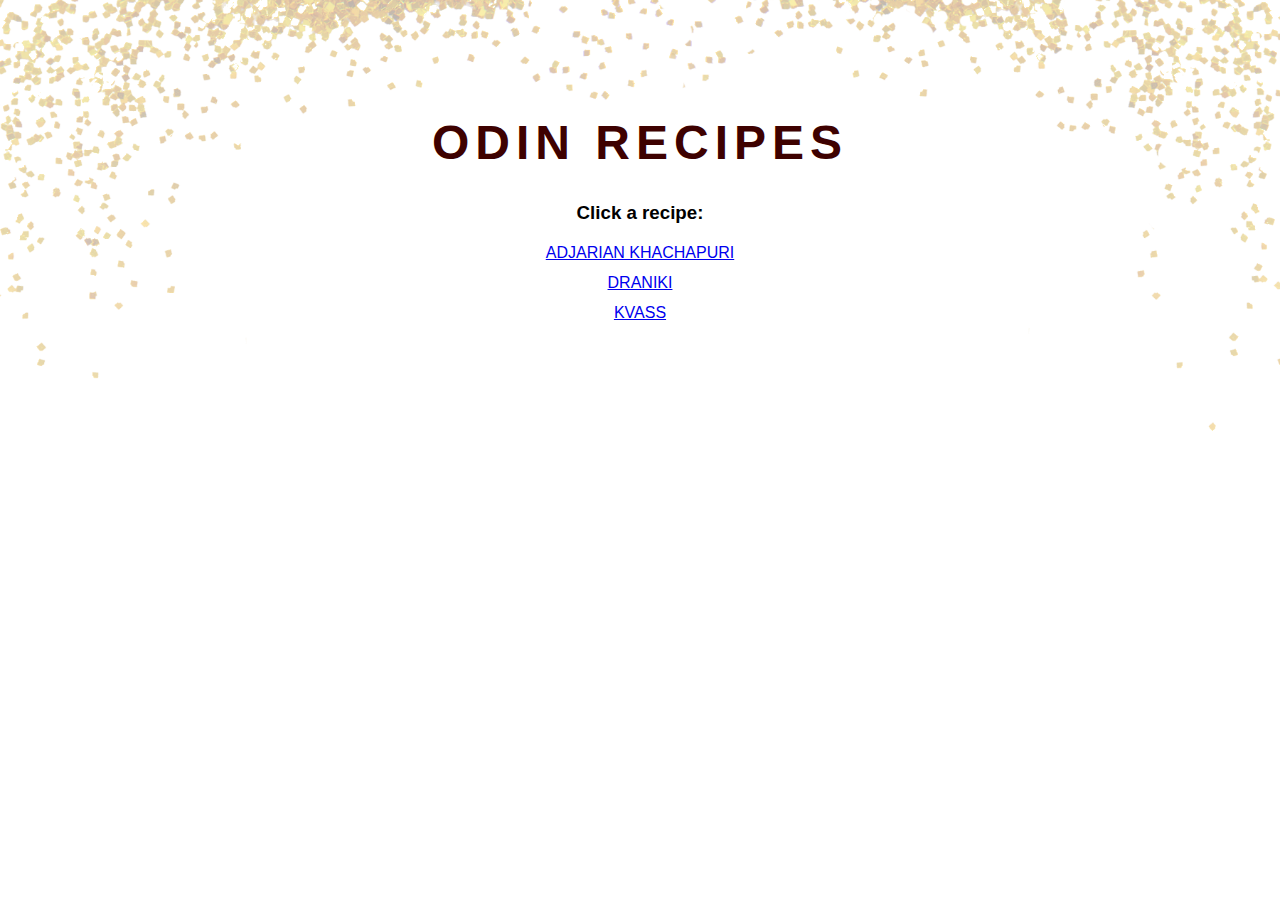
<file: index.html>
<!DOCTYPE html>
<html lang="en">

  <head>
    <meta charset="UTF-8">
    <link rel="stylesheet" href="./css/styles.css">
    <title>Recipes 🍽</title>
  </head>
  
  <body id="index">
    <h1 id="indextitle">ODIN RECIPES</h1>
    <h3>Click a recipe:</h3>
    <ul id="indexlist">
      <li><a href="./recipes/khachapuri.html">ADJARIAN KHACHAPURI</a></li>
      <li><a href="./recipes/draniki.html">DRANIKI</a></li>
      <li><a href="./recipes/kvass.html">KVASS</a></li>
    </ul>  
  </body>

</html>
</file>
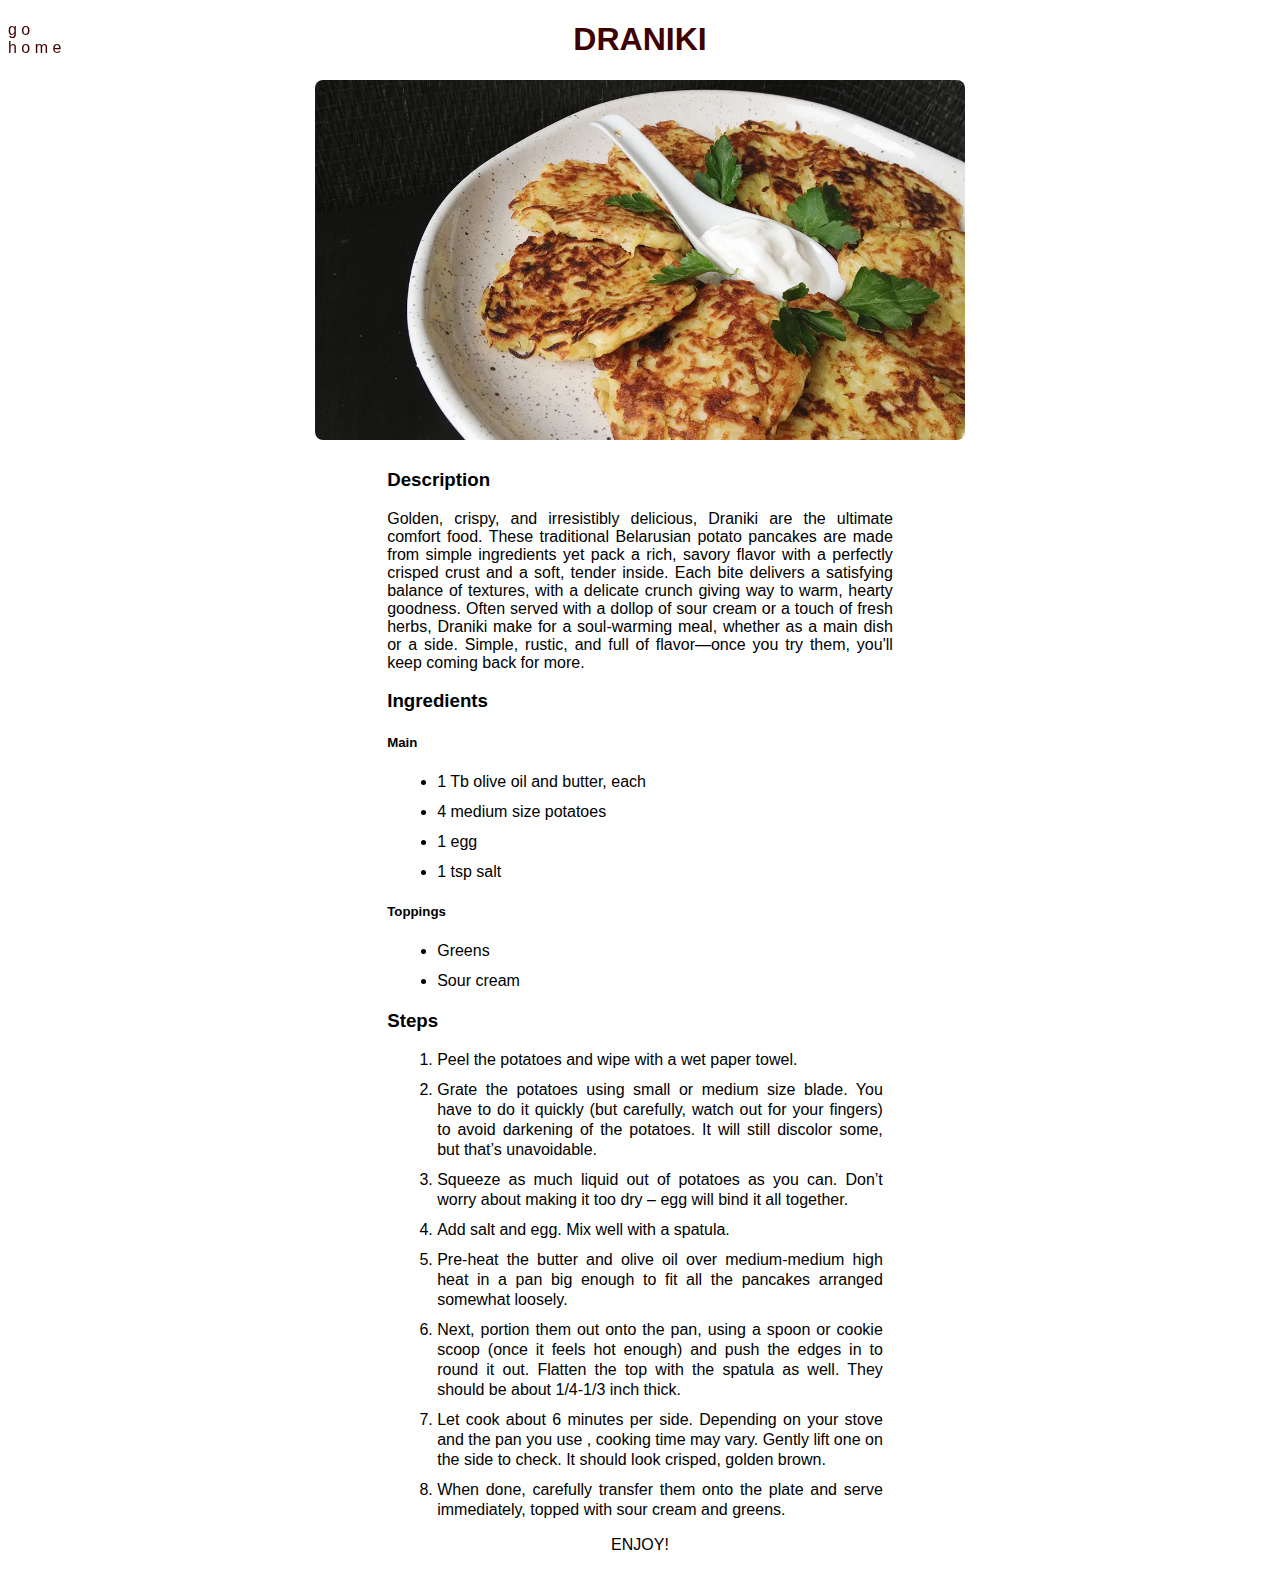
<file: recipes/draniki.html>
<!DOCTYPE html>
<html lang="en">
  
  <head>
    <meta charset="UTF-8">
    <link rel="stylesheet" href="../css/styles.css">
    <title>Draniki</title>
  </head>

  <body class="styling">
    <a class="home-link" href="../index.html">g o<br>h o m e</a>
    <div class="recipe-header">
      <h1>DRANIKI</h1>
      <img class="main-pic" src="../img/draniki.jpg" width="650" height="auto" alt="picture of draniki">
    </div>
    <div class="recipe">
      <h3>Description</h3>
      <p>Golden, crispy, and irresistibly delicious, Draniki are the ultimate comfort food. These traditional Belarusian potato pancakes are 
        made from simple ingredients yet pack a rich, savory flavor with a perfectly crisped crust and a soft, tender inside. Each bite delivers 
        a satisfying balance of textures, with a delicate crunch giving way to warm, hearty goodness. Often served with a dollop of sour cream or 
        a touch of fresh herbs, Draniki make for a soul-warming meal, whether as a main dish or a side. Simple, rustic, and full of flavor—once you 
        try them, you'll keep coming back for more.</p>
      <h3>Ingredients</h3>
      <h5>Main</h5>
      <ul>
        <li>1 Tb olive oil and butter, each</li>
        <li>4 medium size potatoes</li>
        <li>1 egg</li>
        <li>1 tsp salt</li>
      </ul>
      <h5>Toppings</h5>
      <ul>
        <li>Greens</li>
        <li>Sour cream</li>
      </ul>
      <h3>Steps</h3>
      <ol>
        <li>Peel the potatoes and wipe with a wet paper towel.</li>
        <li>Grate the potatoes using small or medium size blade. You have to do it quickly (but carefully, watch out for your fingers) 
          to avoid darkening of the potatoes. It will still discolor some, but that’s unavoidable. </li>
        <li>Squeeze as much liquid out of potatoes as you can. Don’t worry about making it too dry – egg will bind it all together.</li>
        <li>Add salt and egg. Mix well with a spatula.</li>
        <li>Pre-heat the butter and olive oil over medium-medium high heat in a pan big enough to fit all the pancakes arranged somewhat loosely.</li>
        <li>Next, portion them out onto the pan, using a spoon or cookie scoop (once it feels hot enough) and push the edges in to round it out. 
          Flatten the top with the spatula as well. They should be about 1/4-1/3 inch thick.</li>
        <li>Let cook about 6 minutes per side. Depending on your stove and the pan you use , cooking time may vary. Gently lift one on the side to check. 
          It should look crisped, golden brown.</li>
        <li>When done, carefully transfer them onto the plate and serve immediately, topped with sour cream and greens.</li>
      </ol>
    </div>
    <p class="end">ENJOY!</p>
  </body>

</html>
</file>
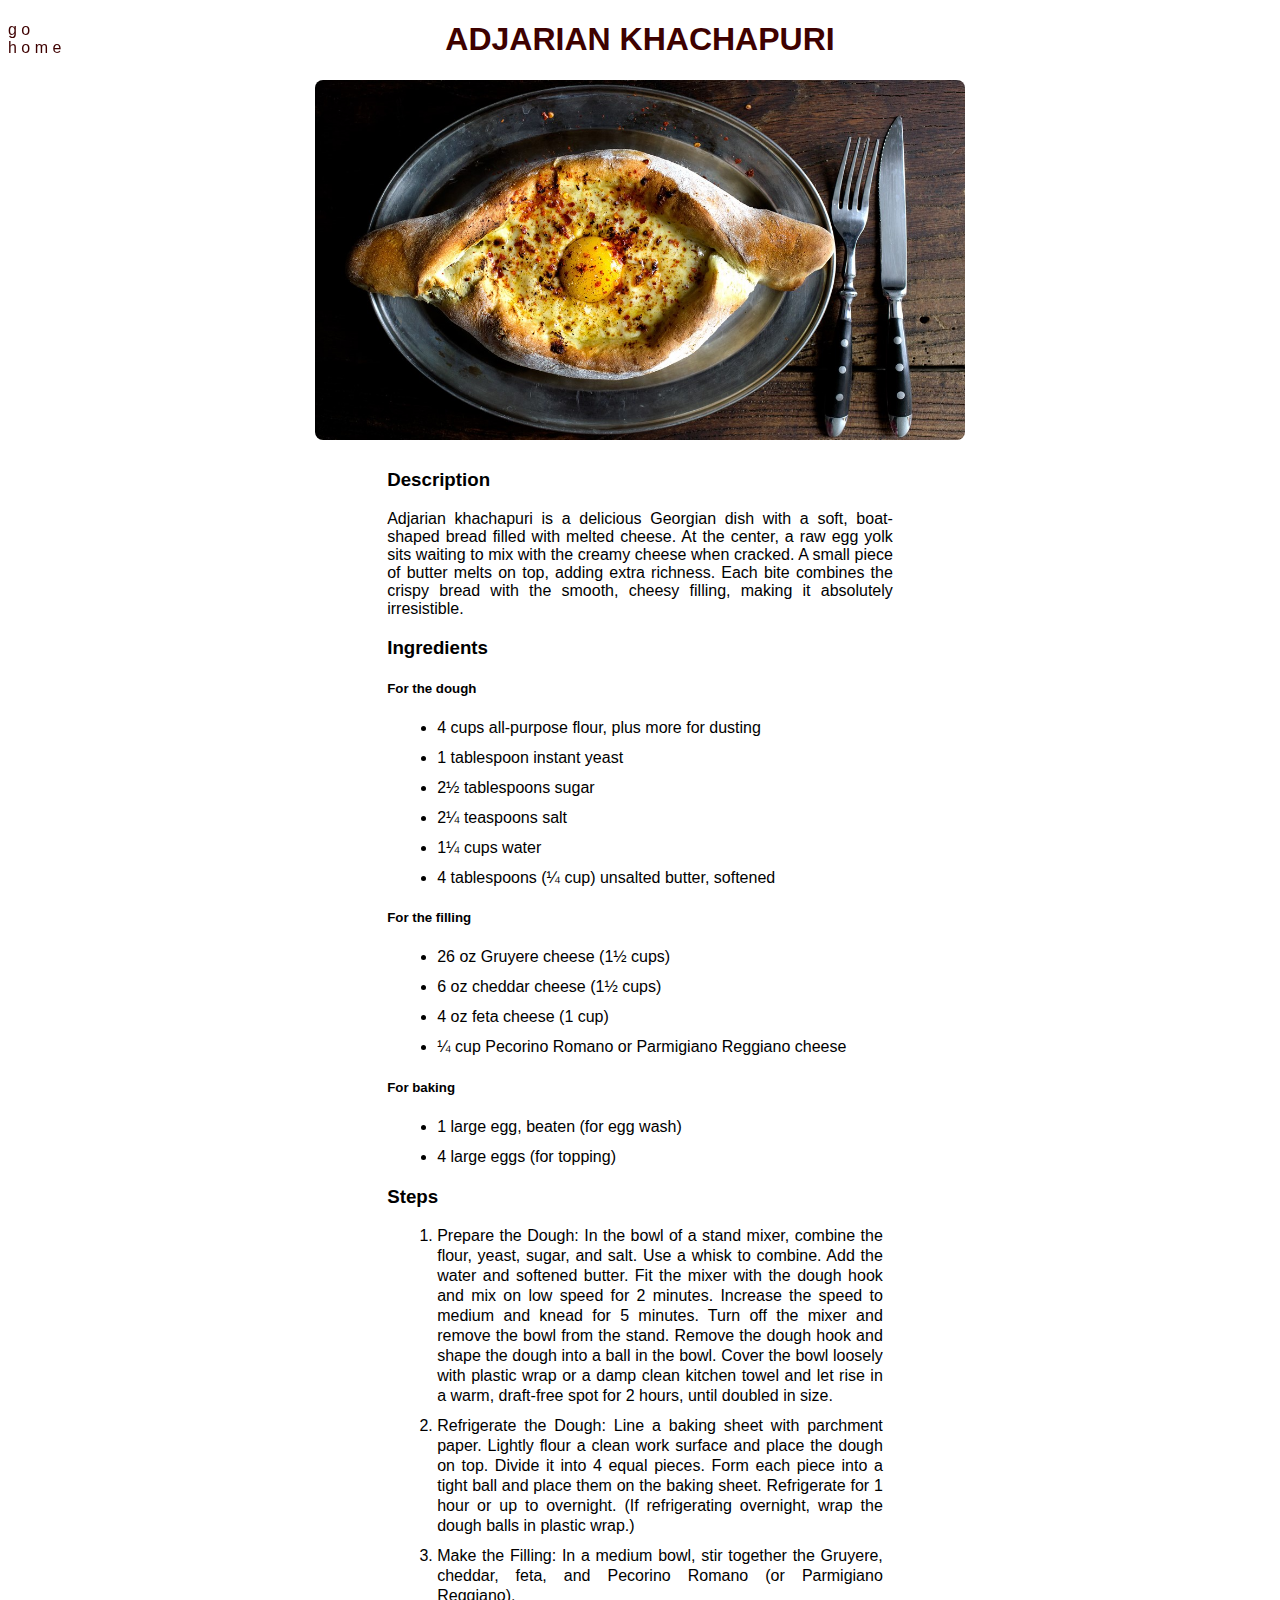
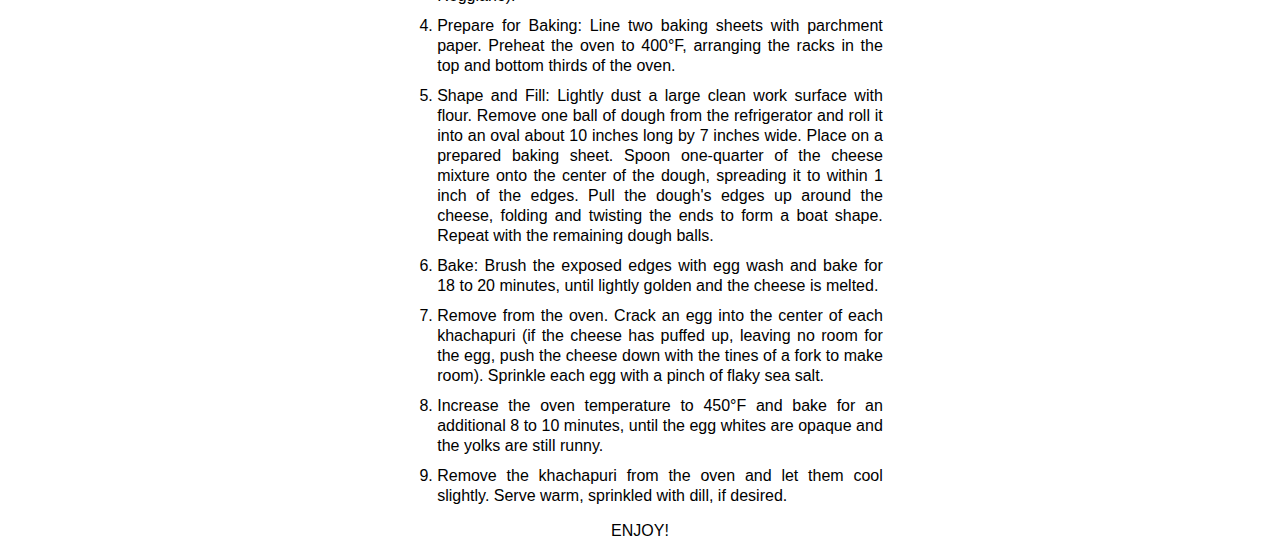
<file: recipes/khachapuri.html>
<!DOCTYPE html>
<html lang="en">

  <head>
    <meta charset="UTF-8">
    <link rel="stylesheet" href="../css/styles.css">
    <title>Khachapuri</title>
  </head>

  <body class="styling">
    <a class="home-link" href="../index.html">g o<br>h o m e</a>
    <div class="recipe-header">
      <h1>ADJARIAN KHACHAPURI</h1>
      <img class="main-pic" src="../img/khachapuri.jpg" width="650" height="auto" alt="picture of a khachapuri">
    </div>
    <div class="recipe">
      <h3>Description</h3>
      <p>Adjarian khachapuri is a delicious Georgian dish with a soft, boat-shaped bread filled with melted cheese. 
      At the center, a raw egg yolk sits waiting to mix with the creamy cheese when cracked. 
      A small piece of butter melts on top, adding extra richness. 
      Each bite combines the crispy bread with the smooth, cheesy filling, making it absolutely irresistible.</p>
      <h3>Ingredients</h3>
      <h5>For the dough</h5>
      <ul>
        <li>4 cups all-purpose flour, plus more for dusting</li>
        <li>1 tablespoon instant yeast</li>
        <li>2½ tablespoons sugar</li>
        <li>2¼ teaspoons salt</li>
        <li>1¼ cups water</li>
        <li>4 tablespoons (¼ cup) unsalted butter, softened</li>
      </ul>
      <h5>For the filling</h5>
      <ul>
        <li>26 oz Gruyere cheese (1½ cups)</li>
        <li>6 oz cheddar cheese (1½ cups)</li>
        <li>4 oz feta cheese (1 cup)</li>
        <li>¼ cup Pecorino Romano or Parmigiano Reggiano cheese</li>
      </ul>
      <h5>For baking</h5>
      <ul>
        <li>1 large egg, beaten (for egg wash)</li>
        <li>4 large eggs (for topping)</li>
      </ul>
      <h3>Steps</h3>
      <ol>
        <li>Prepare the Dough: In the bowl of a stand mixer, combine the flour, yeast, sugar, and salt. Use a whisk to combine. 
          Add the water and softened butter. Fit the mixer with the dough hook and mix on low speed for 2 minutes. 
          Increase the speed to medium and knead for 5 minutes. Turn off the mixer and remove the bowl from the stand.
          Remove the dough hook and shape the dough into a ball in the bowl. Cover the bowl loosely with plastic wrap or a damp clean kitchen towel and 
          let rise in a warm, draft-free spot for 2 hours, until doubled in size.</li>
        <li>Refrigerate the Dough: Line a baking sheet with parchment paper. Lightly flour a clean work surface and place the dough on top. 
          Divide it into 4 equal pieces. Form each piece into a tight ball and place them on the baking sheet. Refrigerate for 1 hour or up to overnight. 
          (If refrigerating overnight, wrap the dough balls in plastic wrap.)</li>
        <li>Make the Filling: In a medium bowl, stir together the Gruyere, cheddar, feta, and Pecorino Romano (or Parmigiano Reggiano).</li>
        <li>Prepare for Baking: Line two baking sheets with parchment paper. Preheat the oven to 400°F, arranging the racks in the top and bottom thirds of the oven.</li>
        <li>Shape and Fill: Lightly dust a large clean work surface with flour. Remove one ball of dough from the refrigerator and roll it into an oval about 10 inches long by 7 inches wide. 
          Place on a prepared baking sheet. Spoon one-quarter of the cheese mixture onto the center of the dough, spreading it to within 1 inch of the edges. 
          Pull the dough's edges up around the cheese, folding and twisting the ends to form a boat shape. Repeat with the remaining dough balls.</li>
        <li>Bake: Brush the exposed edges with egg wash and bake for 18 to 20 minutes, until lightly golden and the cheese is melted.</li>
        <li>Remove from the oven. Crack an egg into the center of each khachapuri (if the cheese has puffed up, leaving no room for the egg, push the cheese down with 
          the tines of a fork to make room). Sprinkle each egg with a pinch of flaky sea salt.</li>
        <li>Increase the oven temperature to 450°F and bake for an additional 8 to 10 minutes, until the egg whites are opaque and the yolks are still runny.</li>
        <li>Remove the khachapuri from the oven and let them cool slightly. Serve warm, sprinkled with dill, if desired.</li>
      </ol>
    </div>
    <p class="end">ENJOY!</p>
  </body>

</html>
</file>
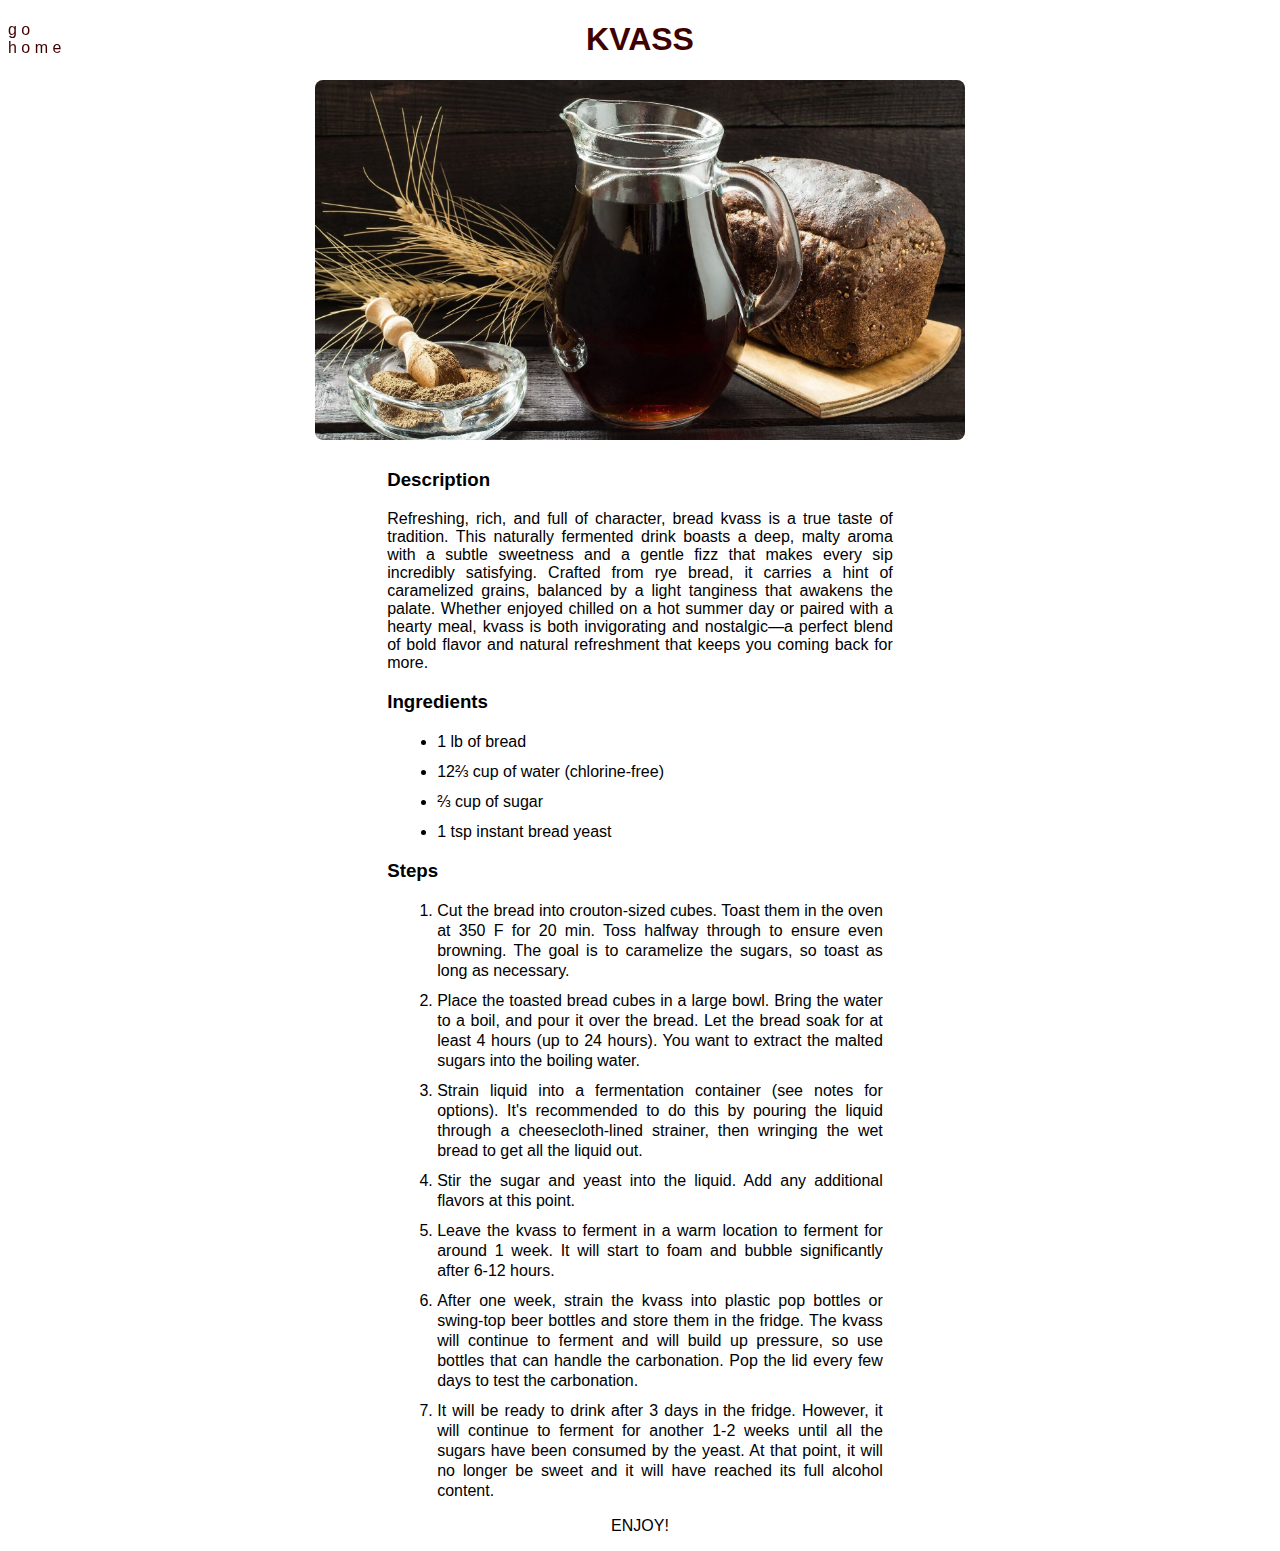
<file: recipes/kvass.html>
<!DOCTYPE html>
<html lang="en">
  
  <head>
    <meta charset="UTF-8">
    <link rel="stylesheet" href="../css/styles.css">
    <title>Kvass</title>
  </head>

  <body class="styling">
    <a class="home-link" href="../index.html">g o<br>h o m e</a>
    <div class="recipe-header">
      <h1>KVASS</h1>
      <img class="main-pic" src="../img/kvass.jpg" width="650" height="auto" alt="picture of kvass">
    </div>
    <div class="recipe">
      <h3>Description</h3>
      <p>Refreshing, rich, and full of character, bread kvass is a true taste of tradition. This naturally fermented drink boasts a deep, 
        malty aroma with a subtle sweetness and a gentle fizz that makes every sip incredibly satisfying. Crafted from rye bread, 
        it carries a hint of caramelized grains, balanced by a light tanginess that awakens the palate. Whether enjoyed chilled on a hot summer day 
        or paired with a hearty meal, kvass is both invigorating and nostalgic—a perfect blend of bold flavor and natural refreshment that keeps you coming back for more.</p>
      <h3>Ingredients</h3>
      <ul>
        <li>1 lb of bread</li>
        <li>12⅔ cup of water (chlorine-free)</li>
        <li>⅔ cup of sugar</li>
        <li>1 tsp instant bread yeast</li>
      </ul>
      <h3>Steps</h3>
      <ol>
        <li>Cut the bread into crouton-sized cubes. Toast them in the oven at 350 F for 20 min. Toss halfway through to ensure even browning. 
          The goal is to caramelize the sugars, so toast as long as necessary.</li>
        <li>Place the toasted bread cubes in a large bowl. Bring the water to a boil, and pour it over the bread. Let the bread soak for at least 4 hours (up to 24 hours). 
          You want to extract the malted sugars into the boiling water. </li>
        <li>Strain liquid into a fermentation container (see notes for options). It's recommended to do this by pouring the liquid through a cheesecloth-lined strainer, 
          then wringing the wet bread to get all the liquid out.</li>
        <li>Stir the sugar and yeast into the liquid. Add any additional flavors at this point.</li>
        <li>Leave the kvass to ferment in a warm location to ferment for around 1 week. It will start to foam and bubble significantly after 6-12 hours.</li>
        <li>After one week, strain the kvass into plastic pop bottles or swing-top beer bottles and store them in the fridge. 
          The kvass will continue to ferment and will build up pressure, so use bottles that can handle the carbonation. Pop the lid every few days to test the carbonation.</li>
        <li>It will be ready to drink after 3 days in the fridge. However, it will continue to ferment for another 1-2 weeks until all the sugars 
          have been consumed by the yeast. At that point, it will no longer be sweet and it will have reached its full alcohol content.</li>
      </ol>
    </div>
    <p class="end">ENJOY!</p>
  </body>

</html>
</file>
<file: css/styles.css>
#index {
  text-align: center;
  margin-top: 9%;
  font-family: Arial, Helvetica, sans-serif;
  background-image: url(../img/background.png);
  background-blend-mode: lighten;
  background-color: rgba(255, 255, 255, 0.6);
  background-repeat: no-repeat;
  background-size: 100%;
  background-position-x: center;
}

#indextitle {
  letter-spacing: 6px;
  color: #3E0100;
  font-size: 300%;
}

#indexlist {
  list-style: none;
  margin: 0; 
  padding: 0;
}

.styling {
  background: white;
  font-family: Arial, Helvetica, sans-serif
}

.recipe-header {
  text-align: center;
  color: #3E0100;
}

.main-pic {
  border-radius: 8px;
}

.recipe {
  text-align: justify;
  margin-top: 2%;
  margin-left: 30%;
  margin-right: 30%;
}

li {
  margin: 10px;
  line-height: 20px;
}

.end {
  text-align: center;
}

.home-link {
  position: fixed;
  text-align: left;
  color: #3E0100;
  font-size: medium;
  text-decoration: none;
}
</file>
